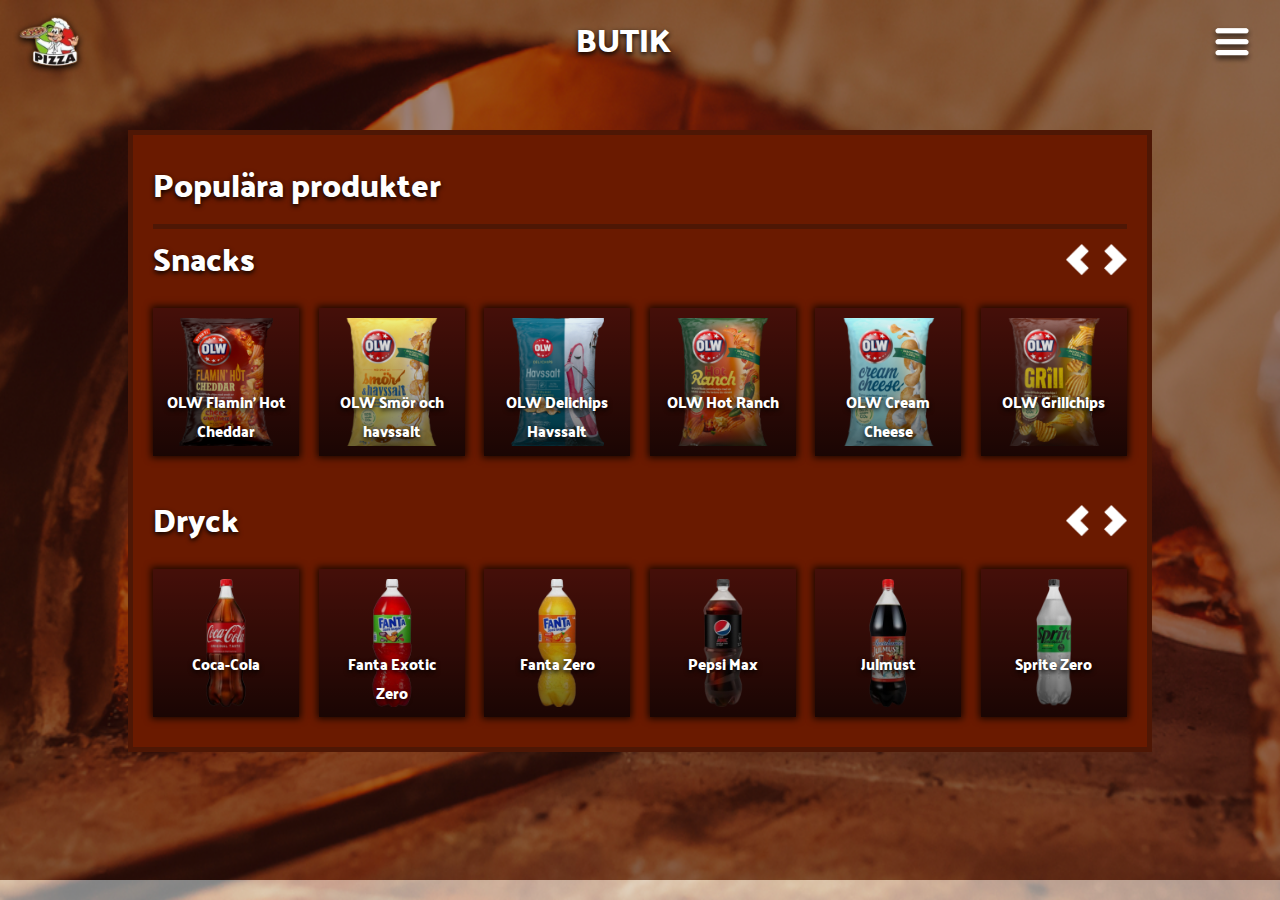
<file: butik.html>
<!DOCTYPE html>
<html lang="sv">
	<head>
        <title>Butiks</title>
        <link rel="stylesheet" href="style.css">
        <meta charset="UTF-8">
        <meta name="description" content="Butik">
        <meta name="author" content="Elias Kristmansson">
	<script type="text/javascript" src="https://code.jquery.com/jquery-3.7.1.js"></script>
    </head>
    <body>
        <header>
            <div id="headerDiv1">
                <a href="index.html"><img id="logo" style="height:70px" alt="Logga för hemsidan" src="img/logo.png"></a>
                <h1 id="omossID">BUTIK</h1>
                <div id="hamburgerMenu">
                    <img style="height: 40px;" alt="Hamburgermeny" src="img/Hamburger_icon.png">
                    <div class="dropdown-content">
                        <div class="dropdownMenuDiv"><a href="menu.html">RESTAURANG</a></div>
                        <div class="dropdownMenuDiv"><a href="butik.html">BUTIK</a></div>
                        <div class="dropdownMenuDiv"><a href="omoss.html">OM OSS</a></div>
                        <div class="dropdownMenuDiv"><a href="kontakt.html">KONTAKT</a></div>
                <div class="dropdownMenuDiv"><a href="underconstruction.html">ANNAT</a></div>
                    </div>
                </div>
            </div>
        </header>
        <div id="container4">
		    <img id="backgroundImage" alt="Bakgrund för hemsidan" src="img/background.jpg">
	        <div id="butikContainer">
                <h2 class="butikHeaderText">
                    Populära produkter
                </h2>
                <hr style="height: 5px; border: none; background-color: #4e1705;">
                <h2 class="butikHeaderText">
                    Snacks

                    <img class="pilButik" alt="Pil höger" src="img/arrowButikRight.png">
                    <img class="pilButik" alt="Pil vänster" src="img/arrowButik.png">
                    
                </h2>
                

                <div class="butikProduktOuter" style="margin-bottom: 25px;">
                    <div class="butikProdukt">
                        <div class="butikProduktGradient">
                            <img class="produktImage" alt="Coca-Cola" src="img/chips1.png">
                            <p class="butikProduktText">OLW Flamin' Hot Cheddar</p>
                        </div>
                    </div>
                    <div class="butikProdukt">
                        <div class="butikProduktGradient">
                            <img class="produktImage" alt="Coca-Cola" src="img/chips2.png">
                            <p class="butikProduktText">OLW Smör och <br>havssalt</p>
                        </div>
                    </div>
                    <div class="butikProdukt">
                        <div class="butikProduktGradient">
                            <img class="produktImage" alt="Coca-Cola" src="img/chips3.png">
                            <p class="butikProduktText">OLW Delichips <br>Havssalt</p>
                        </div>
                    </div>
                    <div class="butikProdukt">
                        <div class="butikProduktGradient">
                            <img class="produktImage" alt="Coca-Cola" src="img/chips4.png">
                            <p class="butikProduktText">OLW Hot Ranch</p>
                        </div>
                    </div>
                    <div class="butikProdukt">
                        <div class="butikProduktGradient">
                            <img class="produktImage" alt="Coca-Cola" src="img/chips5.png">
                            <p class="butikProduktText">OLW Cream <br>Cheese</p>
                        </div>
                    </div>
                    <div class="butikProdukt">
                        <div class="butikProduktGradient">
                            <img class="produktImage" alt="Coca-Cola" src="img/chips6.png">
                            <p class="butikProduktText">OLW Grillchips</p>
                        </div>
                    </div>
                </div>

                <h2 class="butikHeaderText">
                    Dryck

                    <img class="pilButik" alt="Pil höger" src="img/arrowButikRight.png">
                    <img class="pilButik" alt="Pil vänster" src="img/arrowButik.png">
                    

                </h2>

                <div class="butikProduktOuter">
                    <div class="butikProdukt">
                        <div class="butikProduktGradient">
                            <img class="produktImage" alt="Coca-Cola" src="img/coke-removebg-preview.png">
                            <p class="butikProduktText">Coca-Cola</p>
                        </div>
                    </div>
                    <div class="butikProdukt">
                        <div class="butikProduktGradient">
                            <img class="produktImage" alt="Coca-Cola" src="img/fantaexotic-removebg-preview.png">
                            <p class="butikProduktText">Fanta Exotic <br>Zero</p>
                        </div>
                    </div>
                    <div class="butikProdukt">
                        <div class="butikProduktGradient">
                            <img class="produktImage" alt="Coca-Cola" src="img/fanta-removebg-preview.png">
                            <p class="butikProduktText">Fanta Zero</p>
                        </div>
                    </div>
                    <div class="butikProdukt">
                        <div class="butikProduktGradient">
                            <img class="produktImage" alt="Coca-Cola" src="img/pepsimax-removebg-preview.png">
                            <p class="butikProduktText">Pepsi Max</p>
                        </div>
                    </div>
                    <div class="butikProdukt">
                        <div class="butikProduktGradient">
                            <img class="produktImage" alt="Coca-Cola" src="img/julmust-removebg-preview.png">
                            <p class="butikProduktText">Julmust</p>
                        </div>
                    </div>
                    <div class="butikProdukt">
                        <div class="butikProduktGradient">
                            <img class="produktImage" alt="Coca-Cola" src="img/sprite-removebg-preview.png">
                            <p class="butikProduktText">Sprite Zero</p>
                        </div>
                    </div>
                </div>
            </div>
	    </div>
	    <script src="script.js"></script>
    </body>
</html>
</file>
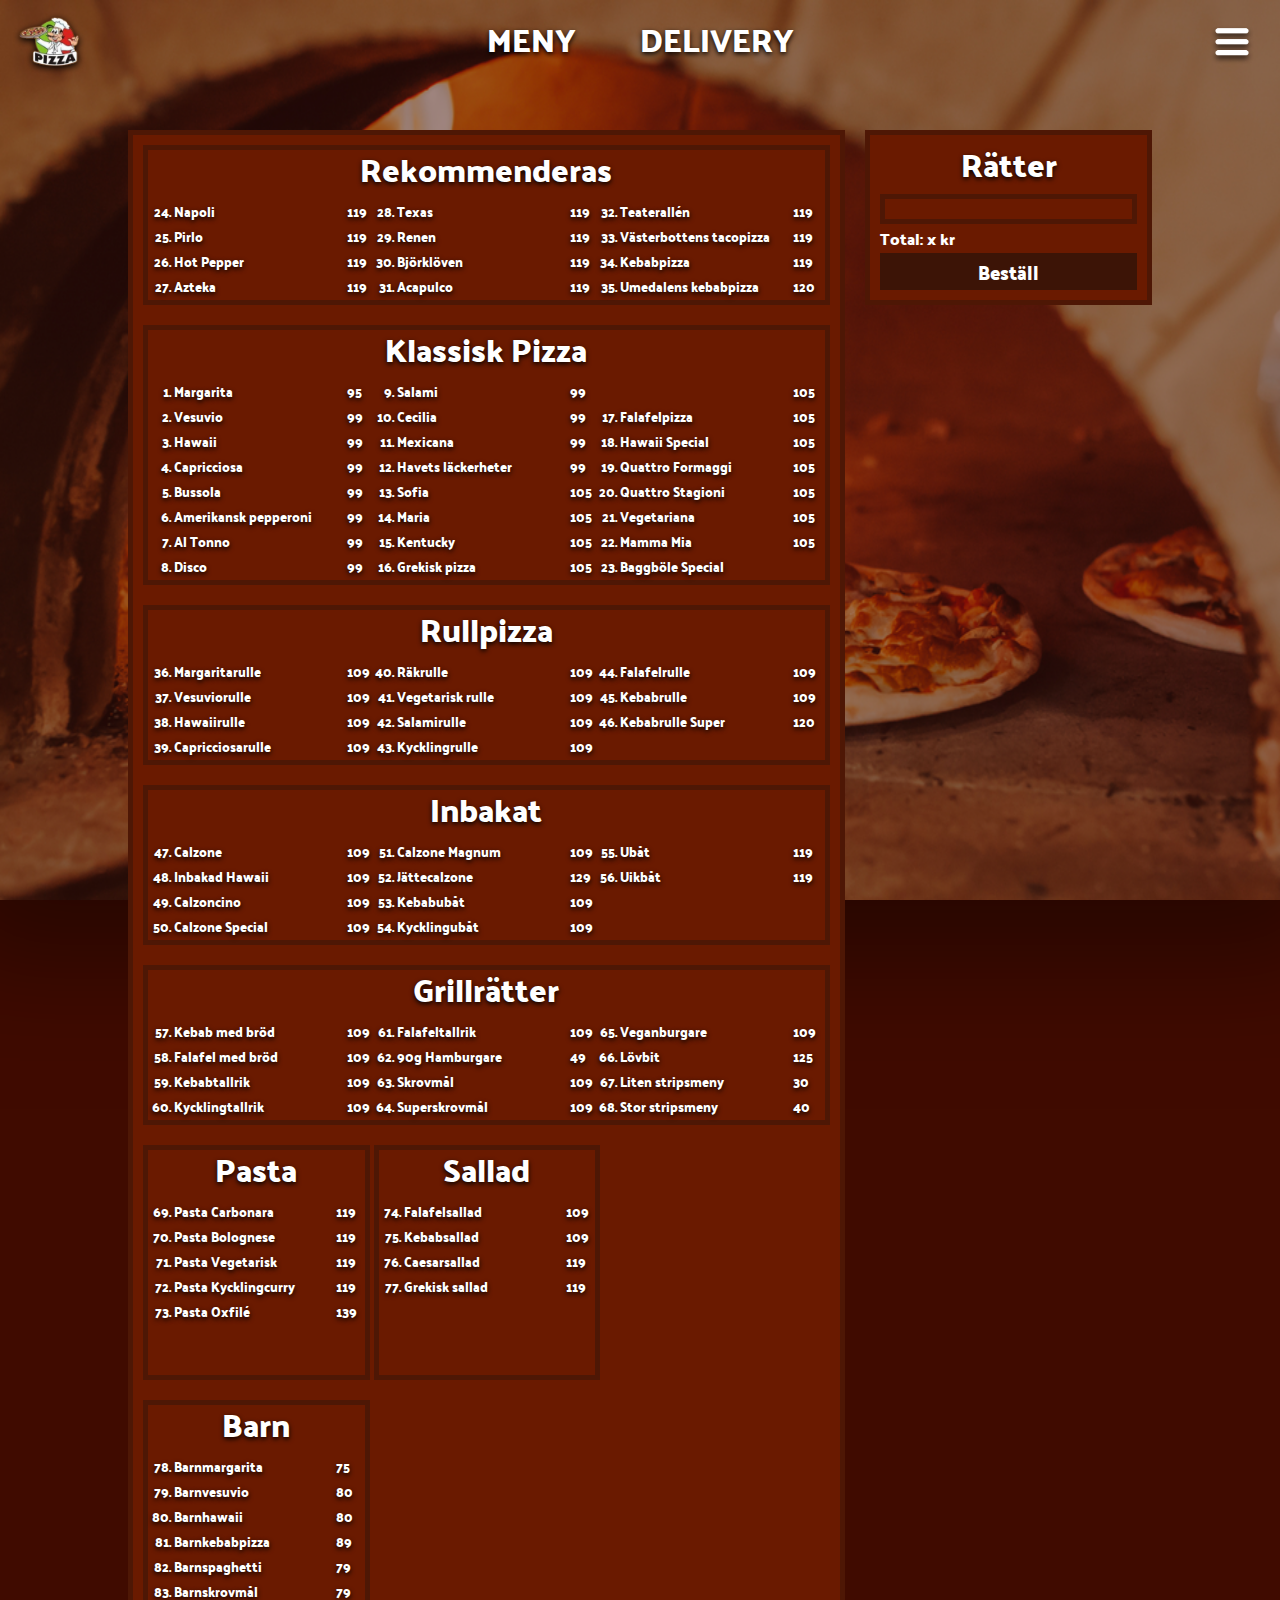
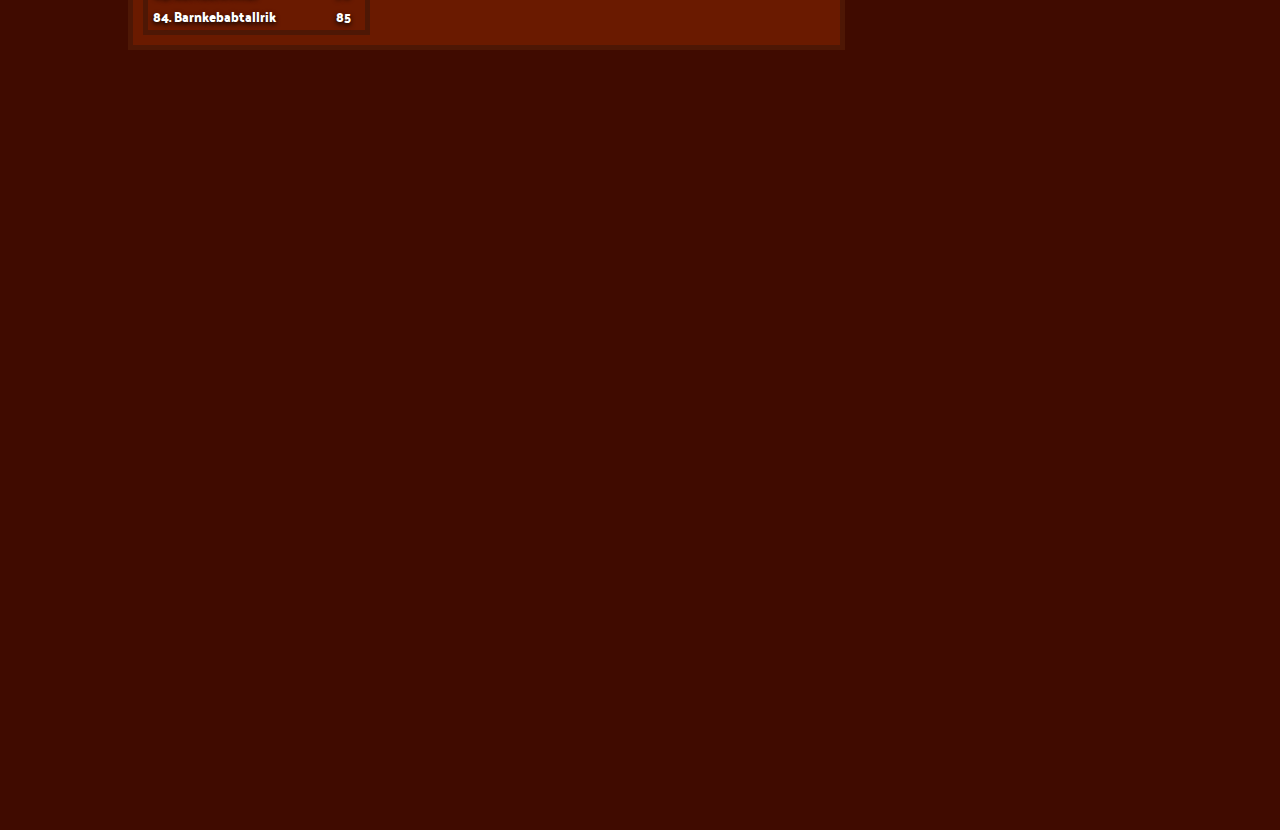
<file: delivery.html>
<!DOCTYPE html>
<html lang="sv">
	<head>
        <title>Delivery</title>
        <link rel="stylesheet" href="style.css">
        <meta charset="UTF-8">
        <meta name="description" content="Delivery">
        <meta name="author" content="Elias Kristmansson">
	    <script type="text/javascript" src="https://code.jquery.com/jquery-3.7.1.js"></script>
    </head>
    <body>
        <header>
            <div id="headerDiv1">
                <a href="index.html"><img id="logo" style="height:70px" alt="Logga för hemsidan" src="img/logo.png"></a>
                <h1 id="menuID"><a href="menu.html" id="aTagMenu">MENY</a></h1>
                <h1 id="deliveryID"><a href="delivery.html" id="aTagDelivery">DELIVERY</a></h1>
                <div id="hamburgerMenu">
                    <img style="height: 40px;" alt="Hamburgermeny" src="img/Hamburger_icon.png">
                    <div class="dropdown-content">
                        <div class="dropdownMenuDiv"><a href="menu.html">RESTAURANG</a></div>
                        <div class="dropdownMenuDiv"><a href="butik.html">BUTIK</a></div>
                        <div class="dropdownMenuDiv"><a href="omoss.html">OM OSS</a></div>
                        <div class="dropdownMenuDiv"><a href="kontakt.html">KONTAKT</a></div>
                        <div class="dropdownMenuDiv"><a href="underconstruction.html">ANNAT</a></div>
                    </div>
                </div>
            </div>
        </header>
        <div id="container2" style="height: 270vh;">
		    <img id="backgroundImage" alt="Bakgrund för hemsidan" src="img/background.jpg">
            <div id="menuContainer">
                <div id="checkout">
                    <p class="pizza">Rätter</p>

                    <div class="checkoutInner">
                        
                    </div>

                    <p id="total">Total: x kr</p>

                    <button type="button" id="checkoutButton">
                        Beställ
                    </button>
                </div>

                <div id="vanligMenyDelivery">
                    <div class="vanligMenyInner">
                        <p class="pizza">Rekommenderas</p>
                        <div class="vanligMenyText">
                            <ol start="24">
                                <li class="menyRatt">Napoli</li>
                                <li class="menyRatt">Pirlo</li>
                                <li class="menyRatt">Hot Pepper</li>
                                <li class="menyRatt">Azteka</li>
                            </ol>
                        </div>
                        <div class="vanligMenyPris">
                            119<br>
                            119<br>
                            119<br>
                            119<br>
                            
                        </div>
                        <div class="vanligMenyText">
                            <ol start="28">
                                <li class="menyRatt">Texas</li>
                                <li class="menyRatt">Renen</li>
                                <li class="menyRatt">Björklöven</li>
                                <li class="menyRatt">Acapulco</li>
                            </ol>
                        </div>
                        <div class="vanligMenyPris">
                            119<br>
                            119<br>
                            119<br>
                            119<br>
                        </div>
                        <div class="vanligMenyText">
                            <ol start="32">
                                <li class="menyRatt">Teaterallén</li>
                                <li class="menyRatt">Västerbottens tacopizza</li>
                                <li class="menyRatt">Kebabpizza</li>
                                <li class="menyRatt">Umedalens kebabpizza</li>
                            </ol>
                        </div>
                        <div class="vanligMenyPris">
                            119<br>
                            119<br>
                            119<br>
                            120<br>
                        </div>
                    </div>

                    <div class="vanligMenyInner" style="margin-top: 20px;">
                        <p class="pizza">Klassisk Pizza</p>
                        <div class="vanligMenyText">
                            <ol>
                                <li class="menyRatt">Margarita</li>
                                <li class="menyRatt">Vesuvio</li>
                                <li class="menyRatt">Hawaii</li>
                                <li class="menyRatt">Capricciosa</li>
                                <li class="menyRatt">Bussola</li>
                                <li class="menyRatt">Amerikansk pepperoni</li>
                                <li class="menyRatt">Al Tonno</li>
                                <li class="menyRatt">Disco</li>
                            </ol>
                        </div>
                        <div class="vanligMenyPris">95<br>
                            99<br>
                            99<br>
                            99<br>
                            99<br>
                            99<br>
                            99<br>
                            99
                        </div>
                        <div class="vanligMenyText">
                            <ol start="9">
                                <li class="menyRatt">Salami</li>
                                <li class="menyRatt">Cecilia</li>
                                <li class="menyRatt">Mexicana</li>
                                <li class="menyRatt">Havets läckerheter</li>
                                <li class="menyRatt">Sofia</li>
                                <li class="menyRatt">Maria</li>
                                <li class="menyRatt">Kentucky</li>
                                <li class="menyRatt">Grekisk pizza</li>
                            </ol>
                        </div>
                        <div class="vanligMenyPris">99<br>
                            99<br>
                            99<br>
                            99<br>
                            105<br>
                            105<br>
                            105<br>
                            105<br>
                        </div>
                        <div class="vanligMenyText">
                            <ol start="17">
                                <li class="menyRatt">Falafelpizza</li>
                                <li class="menyRatt">Hawaii Special</li>
                                <li class="menyRatt">Quattro Formaggi</li>
                                <li class="menyRatt">Quattro Stagioni</li>
                                <li class="menyRatt">Vegetariana</li>
                                <li class="menyRatt">Mamma Mia</li>
                                <li class="menyRatt">Baggböle Special</li>
                            </ol>
                        </div>
                        <div class="vanligMenyPris">
                            105<br>
                            105<br>
                            105<br>
                            105<br>
                            105<br>
                            105<br>
                            105<br>
                            <br>
                        </div>
                    </div>

                    <div class="vanligMenyInner" style="margin-top: 20px;">
                        <p class="pizza">Rullpizza</p>
                        <div class="vanligMenyText">
                            <ol start="36">
                                <li class="menyRatt">Margaritarulle</li>
                                <li class="menyRatt">Vesuviorulle</li>
                                <li class="menyRatt">Hawaiirulle</li>
                                <li class="menyRatt">Capricciosarulle</li>
                            </ol>
                        </div>
                        <div class="vanligMenyPris">
                            109<br>
                            109<br>
                            109<br>
                            109<br>
                        </div>
                        <div class="vanligMenyText">
                            <ol start="40">
                                <li class="menyRatt">Räkrulle</li>
                                <li class="menyRatt">Vegetarisk rulle</li>
                                <li class="menyRatt">Salamirulle</li>
                                <li class="menyRatt">Kycklingrulle</li>
                            </ol>
                        </div>
                        <div class="vanligMenyPris">
                            109<br>
                            109<br>
                            109<br>
                            109<br>
                        </div>
                        <div class="vanligMenyText">
                            <ol start="44">
                                <li class="menyRatt">Falafelrulle</li>
                                <li class="menyRatt">Kebabrulle</li>
                                <li class="menyRatt">Kebabrulle Super</li>
                            </ol>
                            <br>
                        </div>
                        <div class="vanligMenyPris">
                            109<br>
                            109<br>
                            120<br>
                            <br>
                        </div>
                    </div>

                    <div class="vanligMenyInner" style="margin-top: 20px;">
                        <p class="pizza">Inbakat</p>
                        <div class="vanligMenyText">
                            <ol start="47">
                                <li class="menyRatt">Calzone</li>
                                <li class="menyRatt">Inbakad Hawaii</li>
                                <li class="menyRatt">Calzoncino</li>
                                <li class="menyRatt">Calzone Special</li>
                            </ol>
                        </div>
                        <div class="vanligMenyPris">
                            109<br>
                            109<br>
                            109<br>
                            109<br>
                        </div>
                        <div class="vanligMenyText">
                            <ol start="51">
                                <li class="menyRatt">Calzone Magnum</li>
                                <li class="menyRatt">Jättecalzone</li>
                                <li class="menyRatt">Kebabubåt</li>
                                <li class="menyRatt">Kycklingubåt</li>
                            </ol>
                        </div>
                        <div class="vanligMenyPris">
                            109<br>
                            129<br>
                            109<br>
                            109<br>
                        </div>
                        <div class="vanligMenyText">
                            <ol start="55">
                                <li class="menyRatt">Ubåt</li>
                                <li class="menyRatt">Uikbåt</li>
                            </ol><br><br>
                        </div>
                        <div class="vanligMenyPris">
                            119<br>
                            119<br><br><br>
                        </div>
                    </div>

                    <div class="vanligMenyInner" style="margin-top: 20px;">
                        <p class="pizza">Grillrätter</p>
                        <div class="vanligMenyText">
                            <ol start="57">
                                <li class="menyRatt">Kebab med bröd</li>
                                <li class="menyRatt">Falafel med bröd</li>
                                <li class="menyRatt">Kebabtallrik</li>
                                <li class="menyRatt">Kycklingtallrik</li>
                            </ol>
                        </div>
                        <div class="vanligMenyPris">
                            109<br>
                            109<br>
                            109<br>
                            109<br>
                        </div>
                        <div class="vanligMenyText">
                            <ol start="61">
                                <li class="menyRatt">Falafeltallrik</li>
                                <li class="menyRatt">90g Hamburgare</li>
                                <li class="menyRatt">Skrovmål</li>
                                <li class="menyRatt">Superskrovmål</li>
                            </ol>
                        </div>
                        <div class="vanligMenyPris">
                            109<br>
                            49<br>
                            109<br>
                            109<br>
                        </div>
                        <div class="vanligMenyText">
                            <ol start="65">
                                <li class="menyRatt">Veganburgare</li>
                                <li class="menyRatt">Lövbit</li>
                                <li class="menyRatt">Liten stripsmeny</li>
                                <li class="menyRatt">Stor stripsmeny</li>
                            </ol>
                        </div>
                        <div class="vanligMenyPris">
                            109<br>
                            125<br>
                            30<br>
                            40<br>
                        </div>
                    </div>
                    
                    <div class="vanligMenyInnerAlt">
                        <p class="pizza">Pasta</p>
                        <div class="vanligMenyText" style="width: 73%;">
                            <ol start="69">
                                <li class="menyRatt">Pasta Carbonara</li>
                                <li class="menyRatt">Pasta Bolognese</li>
                                <li class="menyRatt">Pasta Vegetarisk</li>
                                <li class="menyRatt">Pasta Kycklingcurry</li>
                                <li class="menyRatt">Pasta Oxfilé</li>
                            </ol><br><br>
                        </div>
                        <div class="vanligMenyPris" style="width: 5%;">
                            119<br>
                            119<br>
                            119<br>
                            119<br>
                            139<br><br><br>
                        </div>
                    </div>

                    <div class="vanligMenyInnerAlt">
                        <p class="pizza">Sallad</p>
                        <div class="vanligMenyText" style="width: 73%;">
                            <ol start="74">
                                <li class="menyRatt">Falafelsallad</li>
                                <li class="menyRatt">Kebabsallad</li>
                                <li class="menyRatt">Caesarsallad</li>
                                <li class="menyRatt">Grekisk sallad</li>
                            </ol>
                            <br><br><br>
                        </div>
                        <div class="vanligMenyPris" style="width: 5%;">
                            109<br>
                            109<br>
                            119<br>
                            119<br>
                            <br><br><br>
                        </div>
                    </div>

                    <div class="vanligMenyInnerAlt">
                        <p class="pizza">Barn</p>
                        <div class="vanligMenyText" style="width: 73%;">
                            <ol start="78">
                                <li class="menyRatt">Barnmargarita</li>
                                <li class="menyRatt">Barnvesuvio</li>
                                <li class="menyRatt">Barnhawaii</li>
                                <li class="menyRatt">Barnkebabpizza</li>
                                <li class="menyRatt">Barnspaghetti</li>
                                <li class="menyRatt">Barnskrovmål</li>
                                <li class="menyRatt">Barnkebabtallrik</li>
                            </ol>
                        </div>
                        <div class="vanligMenyPris" style="width: 5%;">
                            75<br>
                            80<br>
                            80<br>
                            89<br>
                            79<br>
                            79<br>
                            85<br>
                        </div>
                    </div>
                </div>
            </div>
	    </div>

        <script src="script.js"></script>
    </body>
</html>
</file>
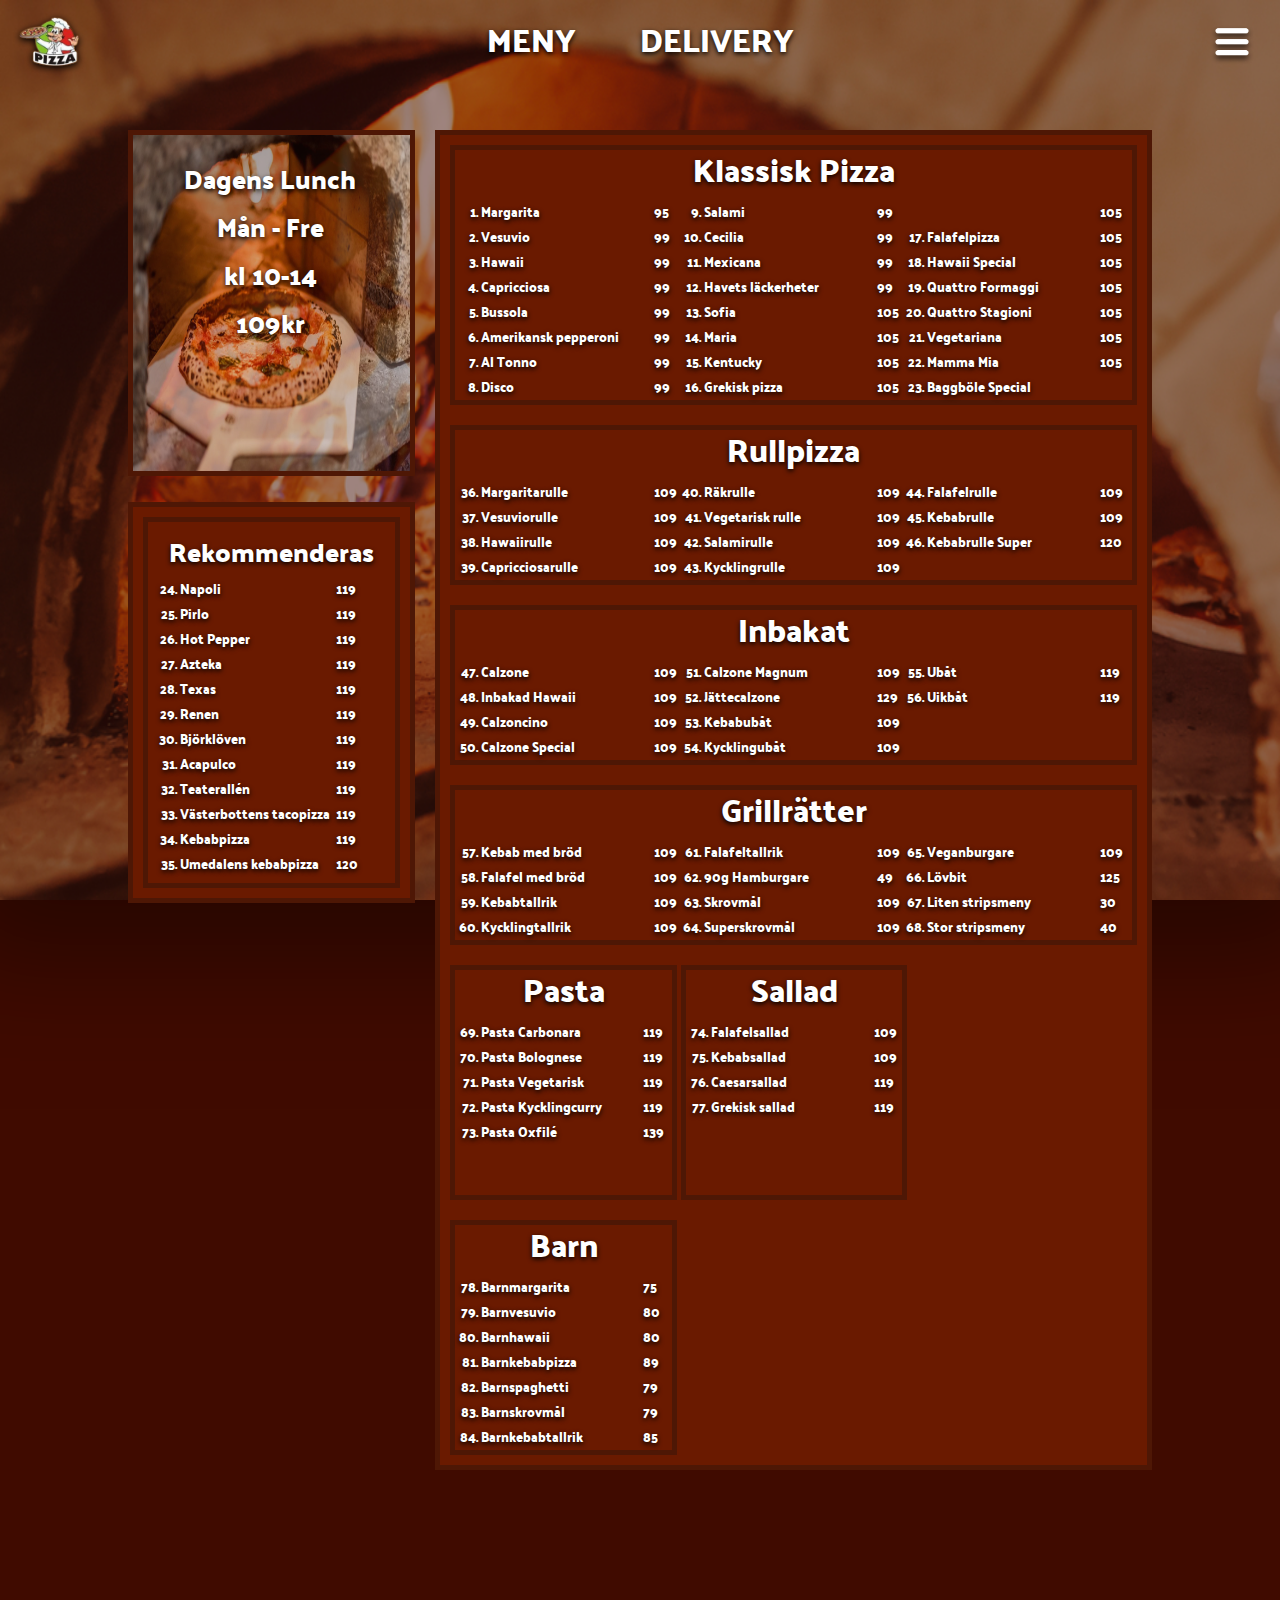
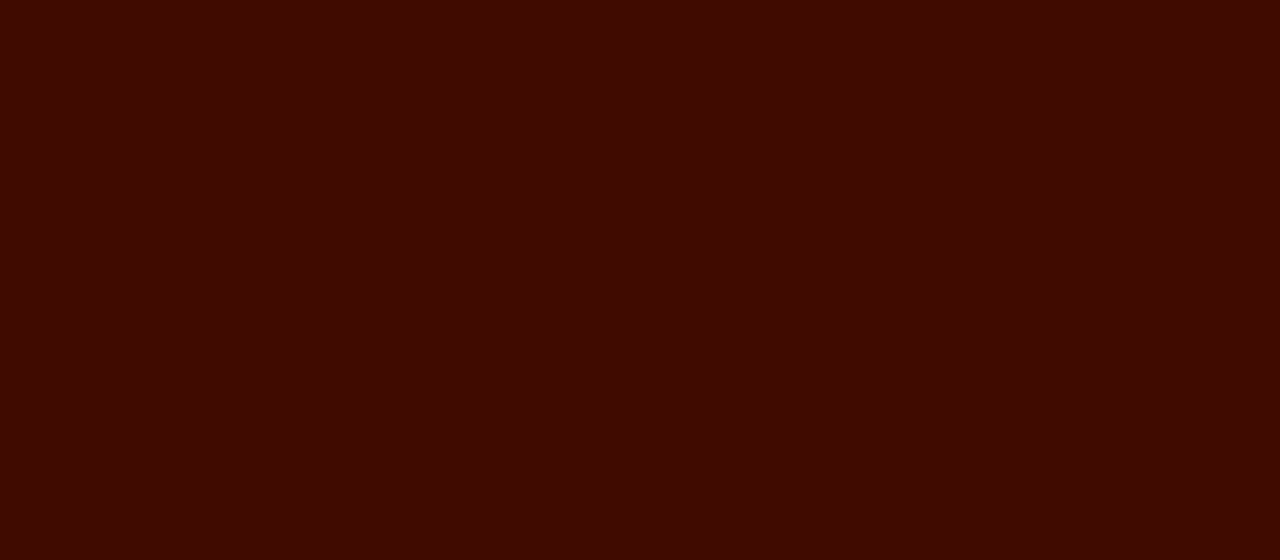
<file: menu.html>
<!DOCTYPE html>
<html lang="sv">
	<head>
        <title>Meny</title>
        <link rel="stylesheet" href="style.css">
        <meta charset="UTF-8">
        <meta name="description" content="Meny">
        <meta name="author" content="Elias Kristmansson">
	<script type="text/javascript" src="https://code.jquery.com/jquery-3.7.1.js"></script>
    </head>
    <body>
        <header>
            <div id="headerDiv1">
                <a href="index.html"><img id="logo" style="height:70px" alt="Logga för hemsidan" src="img/logo.png"></a>
                <h1 id="menuID"><a href="menu.html" id="aTagMenu">MENY</a></h1>
                <h1 id="deliveryID"><a href="delivery.html" id="aTagDelivery">DELIVERY</a></h1>
                <div id="hamburgerMenu">
                    <img style="height: 40px;" alt="Hamburgermeny" src="img/Hamburger_icon.png">
                    <div class="dropdown-content">
                        <div class="dropdownMenuDiv"><a href="menu.html">RESTAURANG</a></div>
                        <div class="dropdownMenuDiv"><a href="butik.html">BUTIK</a></div>
                        <div class="dropdownMenuDiv"><a href="omoss.html">OM OSS</a></div>
                        <div class="dropdownMenuDiv"><a href="kontakt.html">KONTAKT</a></div>
                        <div class="dropdownMenuDiv"><a href="underconstruction.html">ANNAT</a></div>
                    </div>
                </div>
            </div>
        </header>
        <div id="container2">
		    <img id="backgroundImage" alt="Bakgrund för hemsidan" src="img/background.jpg">
            <div id="menuContainer">
                <div id="dagens">
                    <p id="dagensText">Dagens Lunch <br> Mån - Fre <br> kl 10-14 <br> 109kr</p>
                    <img id="dagensImg" alt="Vedeldad pizza" src="img/brick-oven-pizza.jpg">
                </div>

                <div id="vanligMeny">
                    <div class="vanligMenyInner">
                        <p class="pizza">Klassisk Pizza</p>
                        <div class="vanligMenyText">
                            <ol>
                                <li>Margarita</li>
                                <li>Vesuvio</li>
                                <li>Hawaii</li>
                                <li>Capricciosa</li>
                                <li>Bussola</li>
                                <li>Amerikansk pepperoni</li>
                                <li>Al Tonno</li>
                                <li>Disco</li>
                            </ol>
                        </div>
                        <div class="vanligMenyPris">95<br>
                            99<br>
                            99<br>
                            99<br>
                            99<br>
                            99<br>
                            99<br>
                            99
                        </div>
                        <div class="vanligMenyText">
                            <ol start="9">
                                <li>Salami</li>
                                <li>Cecilia</li>
                                <li>Mexicana</li>
                                <li>Havets läckerheter</li>
                                <li>Sofia</li>
                                <li>Maria</li>
                                <li>Kentucky</li>
                                <li>Grekisk pizza</li>
                            </ol>
                        </div>
                        <div class="vanligMenyPris">99<br>
                            99<br>
                            99<br>
                            99<br>
                            105<br>
                            105<br>
                            105<br>
                            105<br>
                        </div>
                        <div class="vanligMenyText">
                            <ol start="17">
                                <li>Falafelpizza</li>
                                <li>Hawaii Special</li>
                                <li>Quattro Formaggi</li>
                                <li>Quattro Stagioni</li>
                                <li>Vegetariana</li>
                                <li>Mamma Mia</li>
                                <li>Baggböle Special</li>
                            </ol>
                        </div>
                        <div class="vanligMenyPris">
                            105<br>
                            105<br>
                            105<br>
                            105<br>
                            105<br>
                            105<br>
                            105<br>
                            <br>
                        </div>
                    </div>

                    <div class="vanligMenyInner" style="margin-top: 20px;">
                        <p class="pizza">Rullpizza</p>
                        <div class="vanligMenyText">
                            <ol start="36">
                                <li>Margaritarulle</li>
                                <li>Vesuviorulle</li>
                                <li>Hawaiirulle</li>
                                <li>Capricciosarulle</li>
                            </ol>
                        </div>
                        <div class="vanligMenyPris">
                            109<br>
                            109<br>
                            109<br>
                            109<br>
                        </div>
                        <div class="vanligMenyText">
                            <ol start="40">
                                <li>Räkrulle</li>
                                <li>Vegetarisk rulle</li>
                                <li>Salamirulle</li>
                                <li>Kycklingrulle</li>
                            </ol>
                        </div>
                        <div class="vanligMenyPris">
                            109<br>
                            109<br>
                            109<br>
                            109<br>
                        </div>
                        <div class="vanligMenyText">
                            <ol start="44">
                                <li>Falafelrulle</li>
                                <li>Kebabrulle</li>
                                <li>Kebabrulle Super</li>
                            </ol>
                            <br>
                        </div>
                        <div class="vanligMenyPris">
                            109<br>
                            109<br>
                            120<br>
                            <br>
                        </div>
                    </div>

                    <div class="vanligMenyInner" style="margin-top: 20px;">
                        <p class="pizza">Inbakat</p>
                        <div class="vanligMenyText">
                            <ol start="47">
                                <li>Calzone</li>
                                <li>Inbakad Hawaii</li>
                                <li>Calzoncino</li>
                                <li>Calzone Special</li>
                            </ol>
                        </div>
                        <div class="vanligMenyPris">
                            109<br>
                            109<br>
                            109<br>
                            109<br>
                        </div>
                        <div class="vanligMenyText">
                            <ol start="51">
                                <li>Calzone Magnum</li>
                                <li>Jättecalzone</li>
                                <li>Kebabubåt</li>
                                <li>Kycklingubåt</li>
                            </ol>
                        </div>
                        <div class="vanligMenyPris">
                            109<br>
                            129<br>
                            109<br>
                            109<br>
                        </div>
                        <div class="vanligMenyText">
                            <ol start="55">
                                <li>Ubåt</li>
                                <li>Uikbåt</li>
                            </ol><br><br>
                        </div>
                        <div class="vanligMenyPris">
                            119<br>
                            119<br><br><br>
                        </div>
                    </div>

                    <div class="vanligMenyInner" style="margin-top: 20px;">
                        <p class="pizza">Grillrätter</p>
                        <div class="vanligMenyText">
                            <ol start="57">
                                <li>Kebab med bröd</li>
                                <li>Falafel med bröd</li>
                                <li>Kebabtallrik</li>
                                <li>Kycklingtallrik</li>
                            </ol>
                        </div>
                        <div class="vanligMenyPris">
                            109<br>
                            109<br>
                            109<br>
                            109<br>
                        </div>
                        <div class="vanligMenyText">
                            <ol start="61">
                                <li>Falafeltallrik</li>
                                <li>90g Hamburgare</li>
                                <li>Skrovmål</li>
                                <li>Superskrovmål</li>
                            </ol>
                        </div>
                        <div class="vanligMenyPris">
                            109<br>
                            49<br>
                            109<br>
                            109<br>
                        </div>
                        <div class="vanligMenyText">
                            <ol start="65">
                                <li>Veganburgare</li>
                                <li>Lövbit</li>
                                <li>Liten stripsmeny</li>
                                <li>Stor stripsmeny</li>
                            </ol>
                        </div>
                        <div class="vanligMenyPris">
                            109<br>
                            125<br>
                            30<br>
                            40<br>
                        </div>
                    </div>
                    
                    <div class="vanligMenyInnerAlt">
                        <p class="pizza">Pasta</p>
                        <div class="vanligMenyText" style="width: 73%;">
                            <ol start="69">
                                <li>Pasta Carbonara</li>
                                <li>Pasta Bolognese</li>
                                <li>Pasta Vegetarisk</li>
                                <li>Pasta Kycklingcurry</li>
                                <li>Pasta Oxfilé</li>
                            </ol><br><br>
                        </div>
                        <div class="vanligMenyPris" style="width: 5%;">
                            119<br>
                            119<br>
                            119<br>
                            119<br>
                            139<br><br><br>
                        </div>
                    </div>

                    <div class="vanligMenyInnerAlt">
                        <p class="pizza">Sallad</p>
                        <div class="vanligMenyText" style="width: 73%;">
                            <ol start="74">
                                <li>Falafelsallad</li>
                                <li>Kebabsallad</li>
                                <li>Caesarsallad</li>
                                <li>Grekisk sallad</li>
                            </ol>
                            <br><br><br>
                        </div>
                        <div class="vanligMenyPris" style="width: 5%;">
                            109<br>
                            109<br>
                            119<br>
                            119<br>
                            <br><br><br>
                        </div>
                    </div>

                    <div class="vanligMenyInnerAlt">
                        <p class="pizza">Barn</p>
                        <div class="vanligMenyText" style="width: 73%;">
                            <ol start="78">
                                <li>Barnmargarita</li>
                                <li>Barnvesuvio</li>
                                <li>Barnhawaii</li>
                                <li>Barnkebabpizza</li>
                                <li>Barnspaghetti</li>
                                <li>Barnskrovmål</li>
                                <li>Barnkebabtallrik</li>
                            </ol>
                        </div>
                        <div class="vanligMenyPris" style="width: 5%;">
                            75<br>
                            80<br>
                            80<br>
                            89<br>
                            79<br>
                            79<br>
                            85<br>
                        </div>
                    </div>
                </div>

                <div id="rekommenderas">
                    <div id="rekommenderasInner">
                        <p style="font-size: 2vw; text-align:center;">Rekommenderas</p>
                        <div id="rekommenderasText">
                            <ol start="24">
                                <li>Napoli</li>
                                <li>Pirlo</li>
                                <li>Hot Pepper</li>
                                <li>Azteka</li>
                                <li>Texas</li>
                                <li>Renen</li>
                                <li>Björklöven</li>
                                <li>Acapulco</li>
                                <li>Teaterallén</li>
                                <li>Västerbottens tacopizza</li>
                                <li>Kebabpizza</li>
                                <li>Umedalens kebabpizza</li>
                            </ol>
                        </div>
                        <div id="rekommenderasPris">
                            119<br>
                            119<br>
                            119<br>
                            119<br>
                            119<br>
                            119<br>
                            119<br>
                            119<br>
                            119<br>
                            119<br>
                            119<br>
                            120<br>
                        </div>
                    </div>
                </div>
            </div>
	    </div>
	    <script src="script.js"></script>
    </body>
</html>
</file>
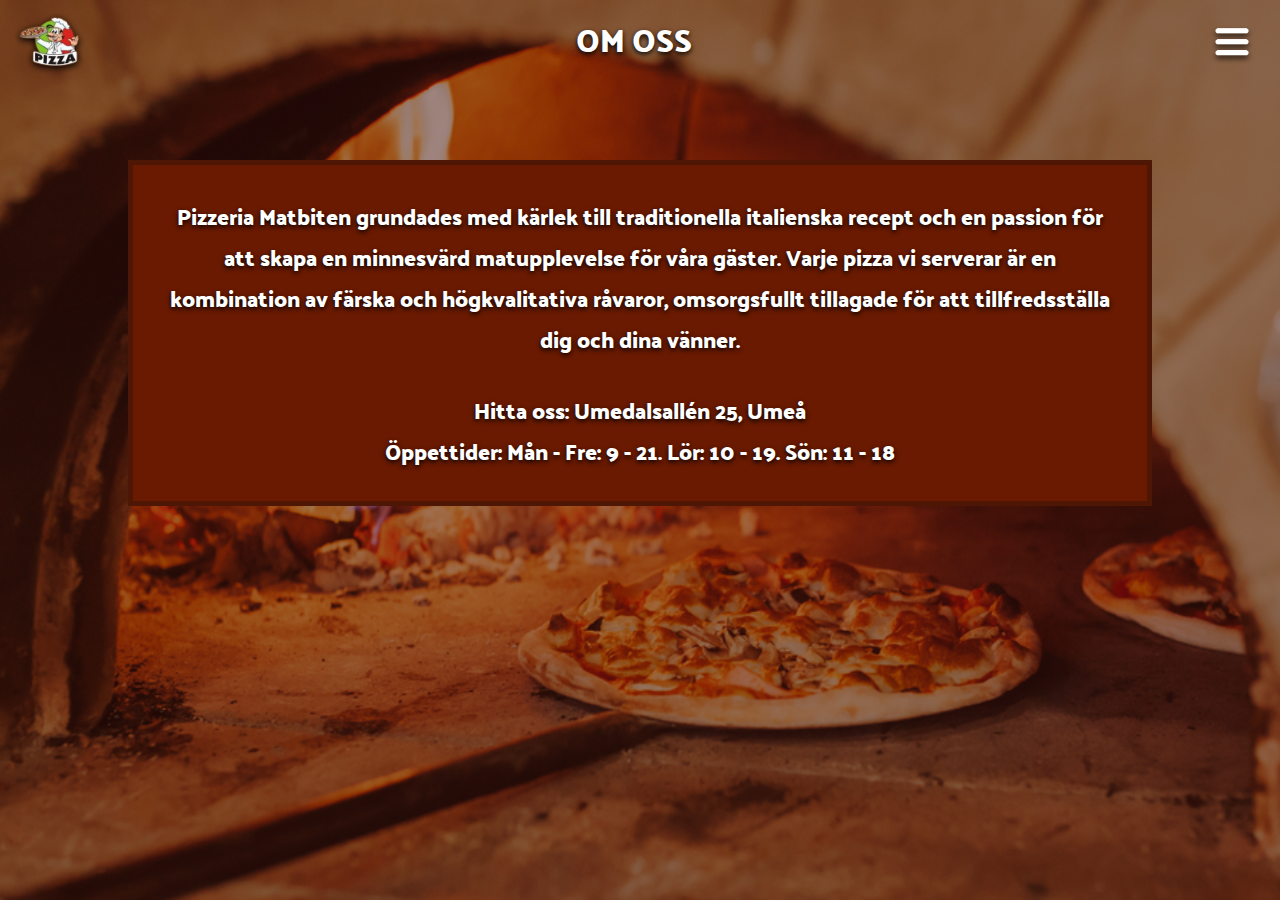
<file: omoss.html>
<!DOCTYPE html>
<html lang="sv">
	<head>
        <title>Om Oss</title>
        <link rel="stylesheet" href="style.css">
        <meta charset="UTF-8">
        <meta name="description" content="Omoss">
        <meta name="author" content="Elias Kristmansson">
	<script type="text/javascript" src="https://code.jquery.com/jquery-3.7.1.js"></script>
    </head>
    <body>
	<header>
		<div id="headerDiv1">
		    <a href="index.html"><img id="logo" style="height:70px" alt="Logga för hemsidan" src="img/logo.png"></a>
		    <h1 id="omossID">OM OSS</h1>
		    <div id="hamburgerMenu">
			<img style="height: 40px;" alt="Hamburgermeny" src="img/Hamburger_icon.png">
			<div class="dropdown-content">
			    <div class="dropdownMenuDiv"><a href="menu.html">RESTAURANG</a></div>
			    <div class="dropdownMenuDiv"><a href="butik.html">BUTIK</a></div>
			    <div class="dropdownMenuDiv"><a href="omoss.html">OM OSS</a></div>
			    <div class="dropdownMenuDiv"><a href="kontakt.html">KONTAKT</a></div>
			    <div class="dropdownMenuDiv"><a href="underconstruction.html">ANNAT</a></div>
			</div>
		    </div>
		</div>
	    </header>
        <div id="container3" style="overflow: hidden;">
            <img id="backgroundImage" alt="Bakgrund för hemsidan" src="img/background.jpg">
	        <div id="omossInner">
                <p>
                    Pizzeria Matbiten grundades med kärlek till traditionella italienska recept och en passion för att skapa en minnesvärd matupplevelse för våra gäster. Varje pizza vi serverar är en  kombination av färska och högkvalitativa råvaror, omsorgsfullt tillagade för att tillfredsställa dig och dina vänner.
                </p>
                <p id="omossText">
                    Hitta oss: Umedalsallén 25, Umeå<br>
Öppettider: Mån - Fre: 9 - 21. Lör: 10 - 19. Sön: 11 - 18
                </p>
            </div>
            
	    </div>
	    <script src="script.js"></script>
    </body>
</html>
</file>
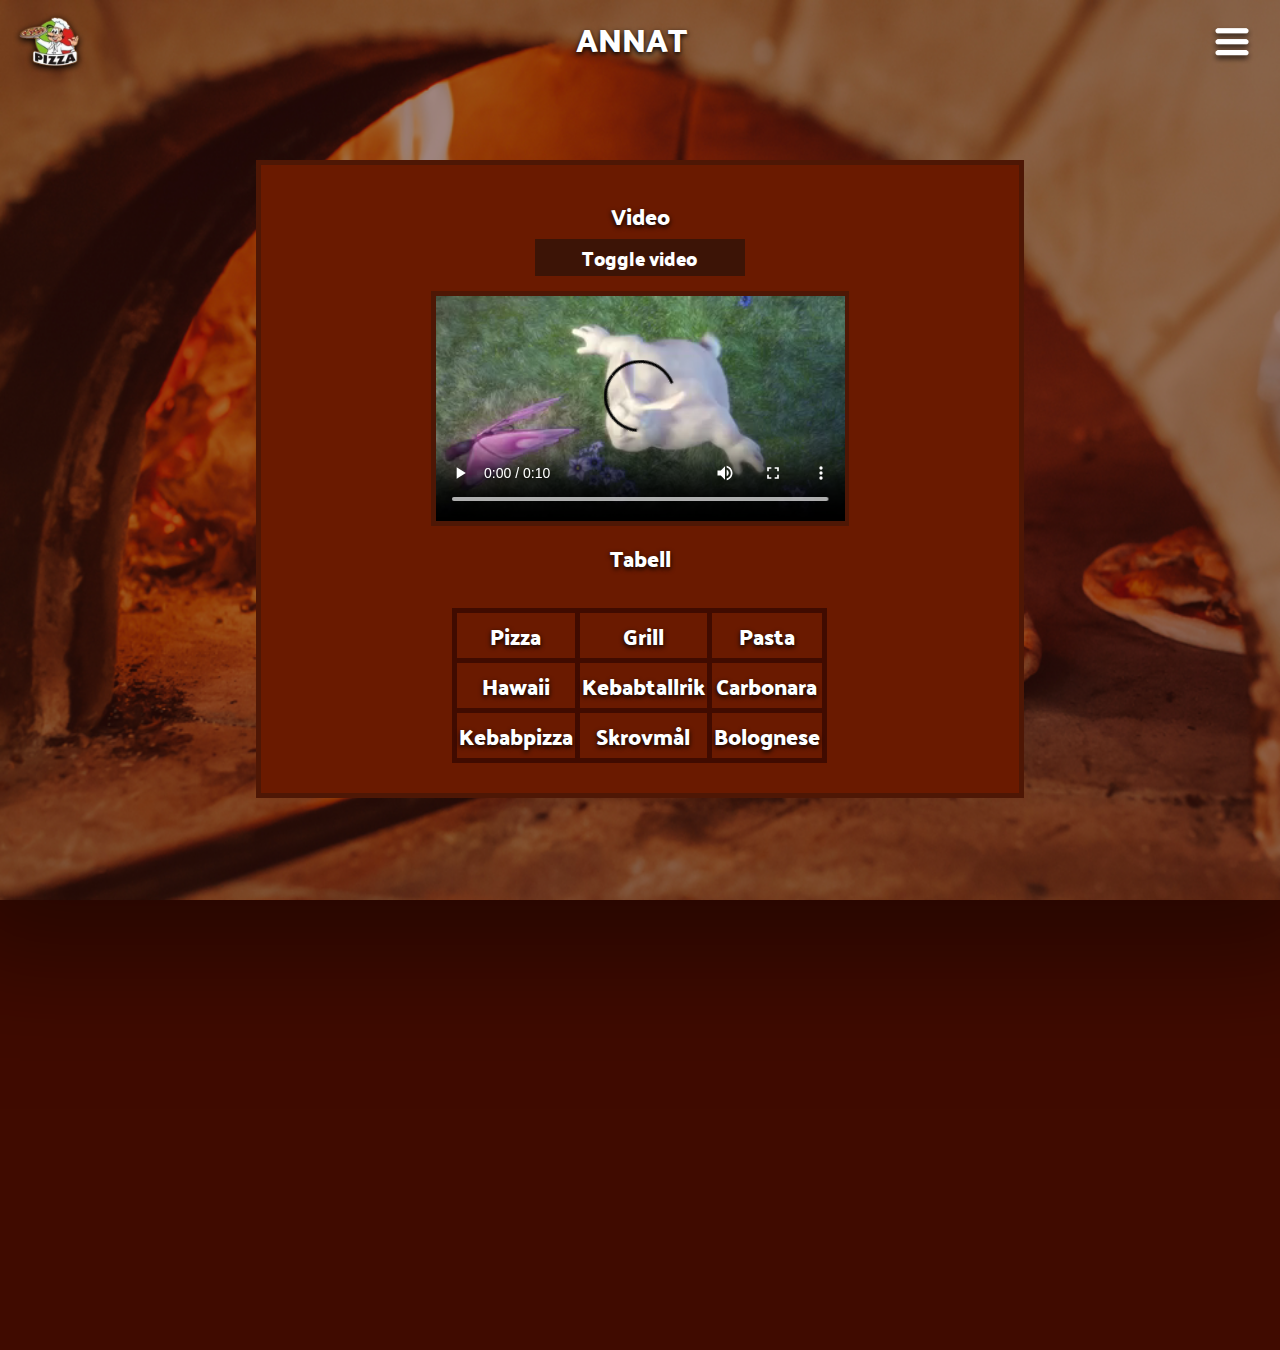
<file: underconstruction.html>
<!DOCTYPE html>
<html lang="sv">
	<head>
        <title>Annat</title>
        <link rel="stylesheet" href="style.css">
        <meta charset="UTF-8">
        <meta name="description" content="Annat">
        <meta name="author" content="Elias Kristmansson">
	<script type="text/javascript" src="https://code.jquery.com/jquery-3.7.1.js"></script>
    </head>
    <body>
        <header>
            <div id="headerDiv1">
                <a href="index.html"><img id="logo" style="height:70px" alt="Logga för hemsidan" src="img/logo.png"></a>
                <h1 id="omossID">ANNAT</h1>
                <div id="hamburgerMenu">
                    <img style="height: 40px;" alt="Hamburgermeny" src="img/Hamburger_icon.png">
                    <div class="dropdown-content">
                        <div class="dropdownMenuDiv"><a href="menu.html">RESTAURANG</a></div>
                        <div class="dropdownMenuDiv"><a href="butik.html">BUTIK</a></div>
                        <div class="dropdownMenuDiv"><a href="omoss.html">OM OSS</a></div>
                        <div class="dropdownMenuDiv"><a href="kontakt.html">KONTAKT</a></div>
                        <div class="dropdownMenuDiv"><a href="underconstruction.html">ANNAT</a></div>
                    </div>
                </div>
            </div>
        </header>
        <div id="container6">
            <img id="backgroundImage" alt="Bakgrund för hemsidan" src="img/background.jpg">
	        <div id="omossInner2">
                Video<br>
                <button id="toggleVideo" type="button">Toggle video</button>
                <p>  
                    <video id="video" controls>
                        <source src="video/mov_bbb.mp4" type="video/mp4">
                        Your browser does not support the video tag.
                    </video>
                </p>
                Tabell
                <p id="omossText">
                    <table id="tableID">
                        <tr>
                          <th>Pizza</th>
                          <th>Grill</th>
                          <th>Pasta</th>
                        </tr>
                        <tr>
                          <td>Hawaii</td>
                          <td>Kebabtallrik</td>
                          <td>Carbonara</td>
                        </tr>
                        <tr>
                          <td>Kebabpizza</td>
                          <td>Skrovmål</td>
                          <td>Bolognese</td>
                        </tr>
                    </table>
                </p>
            </div>
	    </div>
	    <script src="script.js"></script>
    </body>
</html>
</file>
<file: style.css>
@font-face {
    font-family: Palanquin;
    src: url(fonts/PalanquinDark-Bold.ttf);
    src: url(fonts/PalanquinDark-Medium.ttf);
    src: url(fonts/PalanquinDark-Regular.ttf);
    src: url(fonts/PalanquinDark-SemiBold.ttf);
}

* {
    margin: 0;
    padding: 0;
    font-family: Palanquin;
}

a {
    color: white;
    text-decoration: none;
}   

body {
    width: 100%;
    height: 100vh;
}

#backgroundImage {
    box-shadow: 0px 10px 100px 50px rgba(0,0,0,0.75);
    -webkit-box-shadow: 0px 10px 100px 50px rgba(0,0,0,0.75);
    -moz-box-shadow: 0px 10px 100px 50px rgba(0,0,0,0.75);
    height: 100vh;
    width: 100%;
    position: absolute;
    display: inline-block;
    opacity: 0.5;
}

#logo {
    height: 60px;
    margin: 10px;
    display: inline-block;
}

#titleID {
    height: 70px;
    position: absolute;
    color: white;
    display: inline-block;
    margin-top: 10px;
    text-shadow: 0px 2px 5px black;
}

#headerDiv1 {
    z-index: 1;
    position: relative;
    width: 100%;
    height: 0px;
}

#container {
    background-color: #400b00;
    width: 100%;
    height: 100%;
}

#centeringDivIndex {
    width: 100%;
    position: absolute;
    text-align: center;
}

#restaurang, #omoss, #kontakt, #butik {
    margin-top: 18%;
    font-size: 3vw;
    display: inline-block;
    padding-left: 3%;
    padding-right: 3%;
    margin-left: 10px;
    background: #681201;
    border-radius: 25px;
    box-shadow: 0px 4px 10px 0px rgba(0,0,0,0.75);
    -webkit-box-shadow: 0px 4px 10px 0px rgba(0,0,0,0.75);
    -moz-box-shadow: 0px 4px 10px 0px rgba(0,0,0,0.75);
}

/* --------------------- menu.html --------------------- */

#menuID, #deliveryID {
    position: absolute;
    display: inline-block;
    margin-top: 10px;
    text-shadow: 0px 2px 5px black;
}

#aTagMenu:hover, #aTagDelivery:hover {
    color: rgb(172, 172, 172);
}

#menuID {
    right: 55%;
}

#deliveryID {
    left: 50%;
}

#container2 {
    background-color: #400b00;
    width: 100%;
    height: 240vh;
    position: absolute;
}

#menuContainer {
    width: 80%;
    height: 80%;
    margin-top:130px;
    margin-left: 10%;
    position: relative;
}

#dagens {
    text-align: center;
    width: 28%;
    height: 20%;
    float: left;
    box-sizing: border-box;
    -moz-box-sizing: border-box;
    -webkit-box-sizing: border-box;
    border: 5px solid #4e1705;
    margin-right: 2%;
    margin-bottom: 2%;
}

#dagensImg {
    position: inherit;
    background-repeat:space;
    width: 100%;
    height: 100%;
    opacity: 0.6;
}

#dagensText {
    position: absolute;
    color: white;
    text-shadow: 0px 2px 5px black;
    font-size: 2vw;
    margin-left: 5%;
    margin-top: 2%;
    z-index: 1;
}

#vanligMeny {
    box-sizing: border-box;
    -moz-box-sizing: border-box;
    -webkit-box-sizing: border-box;
    border: 5px solid #4e1705;
    background-color: #6a1a00;
    padding: 10px;
    width: 70%;
    float: right;
    color: white;
    text-shadow: 0px 2px 5px black;
}

.pizza {
    margin-top: -10px;
    text-align: center;
    color: white;
    font-size: 2.5vw;
    text-shadow: 0px 2px 5px black;
}

.vanligMenyInner {
    box-sizing: border-box;
    -moz-box-sizing: border-box;
    -webkit-box-sizing: border-box;
    border: 5px solid #4e1705;
}

.vanligMenyInnerAlt {
    box-sizing: border-box;
    -moz-box-sizing: border-box;
    -webkit-box-sizing: border-box;
    border: 5px solid #4e1705;
    margin-top: 20px;
    width: 33%;
    display: inline-block;
}

.vanligMenyText {
    font-size: 1vw;
    display: inline-block;
    width:25%;
    margin-left: 2vw;
}

.vanligMenyPris {
    font-size: 1vw;
    display: inline-block;
    width:3%;
}

#rekommenderas {
    position: absolute;
    box-sizing: border-box;
    -moz-box-sizing: border-box;
    -webkit-box-sizing: border-box;
    border: 5px solid #4e1705;
    background-color: #6a1a00;
    color: white;
    padding: 10px;
    width: 28%;
    top: 21.5%;
    float: left;
    text-shadow: 0px 2px 5px black;
}

#rekommenderasInner {
    width: 100%;
    padding: 0.5vw;
    box-sizing: border-box;
    -moz-box-sizing: border-box;
    -webkit-box-sizing: border-box;
    border: 5px solid #4e1705;
}

#rekommenderasText {
    font-size: 1vw;
    display: inline-block;
    width:65%;
    margin-left: 2vw;
}

#rekommenderasPris {
    font-size: 1vw;
    display: inline-block;
    width:10%;
}

.menyRatt:hover {
	color: rgb(172, 172, 172);
    cursor: pointer;
}

/* --------------- Delivery ---------------- */

#vanligMenyDelivery {
    box-sizing: border-box;
    -moz-box-sizing: border-box;
    -webkit-box-sizing: border-box;
    border: 5px solid #4e1705;
    background-color: #6a1a00;
    padding: 10px;
    width: 70%;
    float: left;
    color: white;
    text-shadow: 0px 2px 5px black;
}

#checkout {
    color: white;
    width: 28%;
    padding: 10px;
    float: right;
    box-sizing: border-box;
    -moz-box-sizing: border-box;
    -webkit-box-sizing: border-box;
    border: 5px solid #4e1705;
    background-color: #6a1a00;
    margin-left: 2%;
}

.checkoutInner {
    padding: 10px;
    box-sizing: border-box;
    -moz-box-sizing: border-box;
    -webkit-box-sizing: border-box;
    border: 5px solid #4e1705;
}

.remove {
    margin-top: 5px;
    float: right;
    width: 1.2vw;
    height: 1.2vw;
    filter: invert(1);
    cursor: pointer;
}

.ratt {
    padding: 2px;
}

.rattText {
    float: left;
    font-size: 1.2vw;
}

/*#total {
    placeholder
}*/

#checkoutButton {
    width: 100%;
    font-size: 1.5vw;
    background-color: #3c1406;
    color: white;
    cursor: pointer;
    border: none;
}

#checkoutButton:hover {
    background-color: #230c03;
}

/* ------------- OMOSS --------------- */

#container3 {
    background-color: #400b00;
    width: 100%;
    height: 100%;
    position: absolute;
}

#omossID {
    position: absolute;
    display: inline-block;
    margin-top: 10px;
    text-shadow: 0px 2px 5px black;
    left: 45%;
    color: white;
}

#omossInner {
    margin: auto;
    padding: 30px;
    width: 80%;
    background-color: black;
    text-align: center;
    margin-top: 160px;
    position: relative;
    font-size: 1.7vw;
    text-shadow: 0px 2px 5px black;
    color: white;
    box-sizing: border-box;
    -moz-box-sizing: border-box;
    -webkit-box-sizing: border-box;
    border: 5px solid #4e1705;
    background-color: #6a1a00;
}

#omossText {
    margin-top: 30px;
}

/* ----------------- BUTIK ---------------- */

#container4 {
    background-color: #400b00;
    width: 100%;
    position: absolute;
}

#butikContainer {
    padding: 20px;
    width: 80%;
    margin-top:130px;
    margin-left: 10%;
    margin-bottom: 10%;
    position: relative;
    background-color: black;
    box-sizing: border-box;
    -moz-box-sizing: border-box;
    -webkit-box-sizing: border-box;
    border: 5px solid #4e1705;
    background-color: #6a1a00;
}

.butikHeaderText {
    margin-bottom: 10px;
    color: white;
    font-size: 2.5vw;
    text-shadow: 0px 2px 5px black;
}

.butikProduktOuter {
    display: flex;
    justify-content: space-between;
    align-items: center;
    width: 100%;
}

.butikProdukt {
    position: relative;
    background-color: #450f09;
    flex: 1;
    margin: 1%;
    box-shadow: 0px 0px 7px 2px rgba(0,0,0,0.75);
    -webkit-box-shadow: 0px 0px 7px 2px rgba(0,0,0,0.75);
    -moz-box-shadow: 0px 0px 7px 2px rgba(0,0,0,0.75);
    z-index: 0;
}

.butikProdukt:first-child {
    margin-left: 0;
}

.butikProdukt:last-child {
    margin-right: 0;
}

.produktImage {
    position: relative;
    height: 10vw;
    margin: auto;
    display: block;
    z-index: -1;
}

.butikProduktText {
    position: absolute;
    width: 100%;
    text-align: center;
    margin-top: -40%;
    color: white;
    font-size: 1.2vw;
    text-shadow: 0px 2px 5px black;
}

.butikProduktGradient {
    padding-top: 10px;
    padding-bottom: 10px;
    background: rgb(0,0,0);
    background: linear-gradient(0deg, rgba(0,0,0,0.6194852941176471) 0%, rgba(255,205,0,0) 100%);
    flex: 1;
}

/* ------------------- KONTAKT ----------------- */

#container5 {
    background-color: #400b00;
    width: 100%;
    position: absolute;
}

#kontaktInner {
    margin: auto;
    width: 30%;
    padding: 20px;
    margin-top: 110px;
    text-shadow: 0px 2px 5px black;
    color: white;
    box-sizing: border-box;
    -moz-box-sizing: border-box;
    -webkit-box-sizing: border-box;
    border: 5px solid #4e1705;
    background-color: #6a1a00;
    position: relative;
    z-index: 1;
}

#fnameLabel, #lnameLabel, #emailLabel {
    margin-left: 15%;
    width: 70%;
}

#fnameInput, #lnameInput, #emailInput {
    margin-left: 15%;
    margin-bottom: 10px;
    width: 70%;
    border: none;
    padding-left: 5px;
    box-sizing: border-box;
    -moz-box-sizing: border-box;
    -webkit-box-sizing: border-box;
}

#messageLabel, #messageInput {
    margin-left: 15%;
    margin-bottom: 10px;
    width: 70%;
    border: none;
}

#messageInput {
    padding-left: 5px;
    box-sizing: border-box;
    -moz-box-sizing: border-box;
    -webkit-box-sizing: border-box;
}

#formButton {
    margin-left: 15%;
    width: 70%;
    font-size: 1.5vw;
    background-color: #3c1406;
    color: white;
    cursor: pointer;
    border: none;
}

#formButton:hover {
    background-color: #230c03;
}

#captchaButton {
	text-align: center;
	font-size: 1.5vw;
    color: white;
    cursor: pointer;
    border: none;
}

/* ---------------- Random ------------------ */

#hamburgerMenu {
    top: 25px;
    right: 25px;
    padding: 0;
    float: right;
    position: relative;
}

.pilButik {
    float: right;
    margin-top: 15px;
    margin-left: 15px;
    height: 2.5vw;
}

#kontaktInfoText {
    padding-bottom: 21px;
    text-align: center; 
    line-height: 25px;
    color: white;
    text-shadow: 0px 2px 5px black;
    position: relative;
    z-index: 1;
}

.socialMedia {
    height: 30px;
    margin-top: 5px;
}

/* ------------ DROPDOWN MENY -------------- */

.dropdown-content {
    text-align: center;
    color: white;
    border: 5px solid #4e1705;
    background-color: #6a1a00;
    min-width: 160px;
    z-index: 1;
    position: absolute;
    display: none;
    right: 0px;
    white-space: nowrap;
}

#hamburgerMenu:hover .dropdown-content {
    /*display: block;*/
}

.dropdownMenuDiv {
    padding: 10px;
}

/* ------------- ANNAT -------------- */

#container6 {
    background-color: #400b00;
    width: 100%;
    height: 150vh;
    position: absolute;
}

#tableID, tr, th, td {
    padding: 2px;
    border: 5px solid #400b00;
    border-collapse: collapse;
}

#tableID {
    margin-left: 23%;
}

#video {
    width: 60%;
    margin-top: 2%;
    box-sizing: border-box;
    -moz-box-sizing: border-box;
    -webkit-box-sizing: border-box;
    border: 5px solid #4e1705;
} 

#omossInner2 {
    margin: auto;
    padding: 30px;
    width: 60%;
    background-color: black;
    text-align: center;
    margin-top: 160px;
    position: relative;
    font-size: 1.7vw;
    text-shadow: 0px 2px 5px black;
    color: white;
    box-sizing: border-box;
    -moz-box-sizing: border-box;
    -webkit-box-sizing: border-box;
    border: 5px solid #4e1705;
    background-color: #6a1a00;
}

#toggleVideo {
    width: 30%;
    font-size: 1.5vw;
    background-color: #3c1406;
    color: white;
    cursor: pointer;
    border: none;
}

/* --------------- MEDIA QUERIES ------------ */

@media (max-width: 600px) {
    #container {
        background-color: #400b00;
        width: 100%;
        height: 100%;
    }
    
    #centeringDivIndex {
        width: 24%;
        top: 30%;
        bottom: 70%;
        left: 36%;
        text-align: center;
    }
    
    #restaurang, #omoss, #kontakt, #butik {
        font-size: 3vw;
        color: white;
        background: #681201;
        border-radius: 25px;
        box-shadow: 0px 4px 10px 0px rgba(0,0,0,0.75);
        -webkit-box-shadow: 0px 4px 10px 0px rgba(0,0,0,0.75);
        -moz-box-shadow: 0px 4px 10px 0px rgba(0,0,0,0.75);
    }
}
</file>
